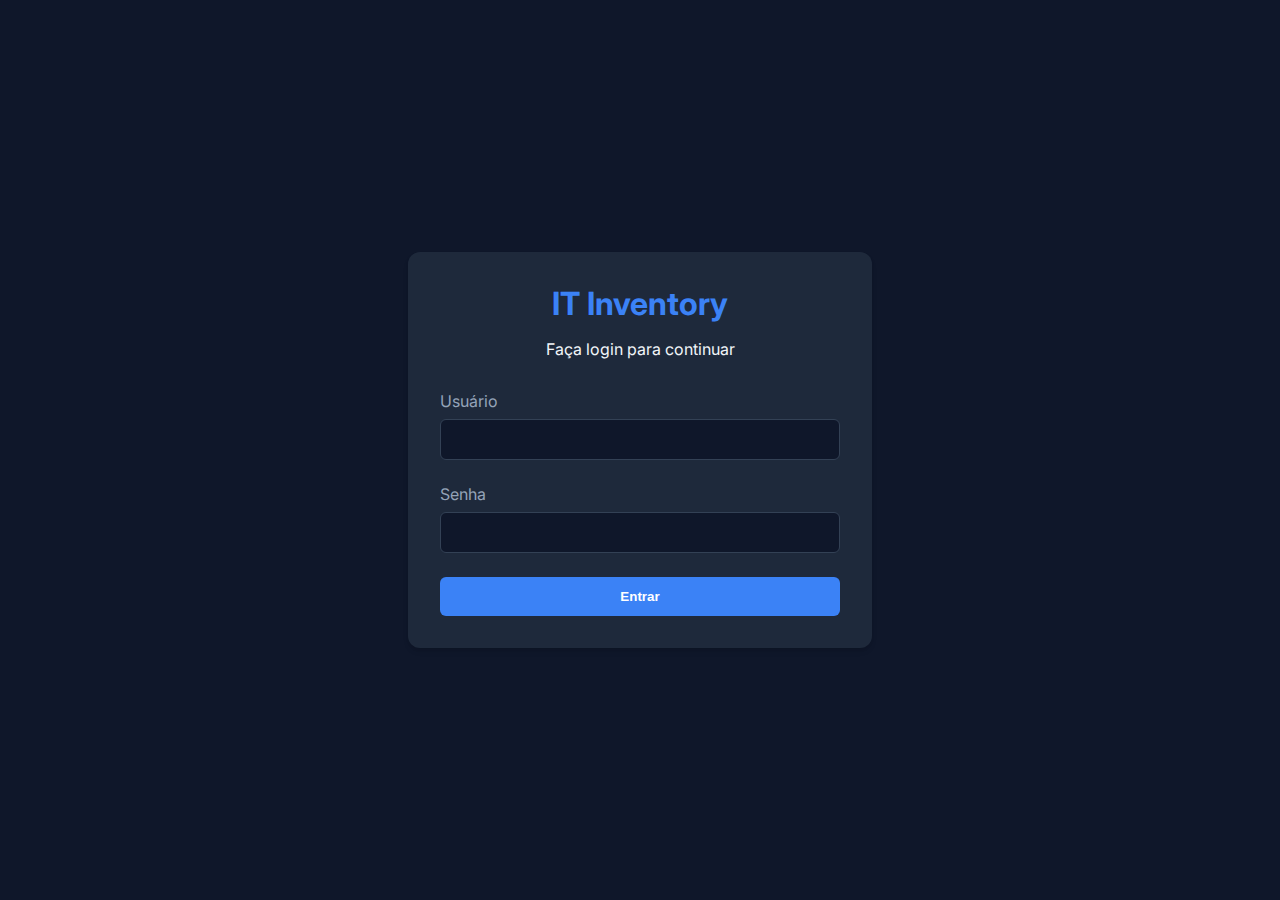
<file: frontend/login.html>
<!DOCTYPE html>
<html lang="pt-BR">

<head>
    <meta charset="UTF-8">
    <meta name="viewport" content="width=device-width, initial-scale=1.0">
    <title>Login - IT Inventory</title>
    <link href="https://fonts.googleapis.com/css2?family=Inter:wght@400;500;600;700&display=swap" rel="stylesheet">
    <style>
        body {
            font-family: 'Inter', sans-serif;
            background-color: #0f172a;
            color: #f1f5f9;
            display: flex;
            justify-content: center;
            align-items: center;
            height: 100vh;
            margin: 0;
        }

        .login-card {
            background-color: #1e293b;
            padding: 2rem;
            border-radius: 12px;
            box-shadow: 0 4px 6px -1px rgba(0, 0, 0, 0.1), 0 2px 4px -1px rgba(0, 0, 0, 0.06);
            width: 100%;
            max-width: 400px;
        }

        .login-header {
            text-align: center;
            margin-bottom: 2rem;
        }

        .login-header h1 {
            margin: 0;
            color: #3b82f6;
        }

        .form-group {
            margin-bottom: 1.5rem;
        }

        label {
            display: block;
            margin-bottom: 0.5rem;
            color: #94a3b8;
        }

        input {
            width: 100%;
            padding: 0.75rem;
            border-radius: 6px;
            border: 1px solid #334155;
            background-color: #0f172a;
            color: #f1f5f9;
            box-sizing: border-box;
            /* Fix padding issue */
        }

        input:focus {
            outline: none;
            border-color: #3b82f6;
            ring: 2px solid #3b82f6;
        }

        button {
            width: 100%;
            padding: 0.75rem;
            background-color: #3b82f6;
            color: white;
            border: none;
            border-radius: 6px;
            font-weight: 600;
            cursor: pointer;
            transition: background-color 0.2s;
        }

        button:hover {
            background-color: #2563eb;
        }

        .error-message {
            color: #ef4444;
            text-align: center;
            margin-bottom: 1rem;
            display: none;
        }
    </style>
</head>

<body>
    <div class="login-card">
        <div class="login-header">
            <h1>IT Inventory</h1>
            <p>Faça login para continuar</p>
        </div>
        <div id="error-msg" class="error-message"></div>
        <form id="login-form">
            <div class="form-group">
                <label for="username">Usuário</label>
                <input type="text" id="username" name="username" required>
            </div>
            <div class="form-group">
                <label for="password">Senha</label>
                <input type="password" id="password" name="password" required>
            </div>
            <button type="submit">Entrar</button>
        </form>
    </div>

    <script>
        document.getElementById('login-form').addEventListener('submit', async (e) => {
            e.preventDefault();
            const username = document.getElementById('username').value;
            const password = document.getElementById('password').value;
            const errorMsg = document.getElementById('error-msg');

            try {
                const formData = new URLSearchParams();
                formData.append('username', username);
                formData.append('password', password);

                const response = await fetch('/api/token', {
                    method: 'POST',
                    headers: {
                        'Content-Type': 'application/x-www-form-urlencoded',
                    },
                    body: formData
                });

                if (!response.ok) {
                    throw new Error('Usuário ou senha incorretos');
                }

                const data = await response.json();
                localStorage.setItem('token', data.access_token);
                window.location.href = '/';
            } catch (error) {
                errorMsg.textContent = error.message;
                errorMsg.style.display = 'block';
            }
        });
    </script>
</body>

</html>
</file>
